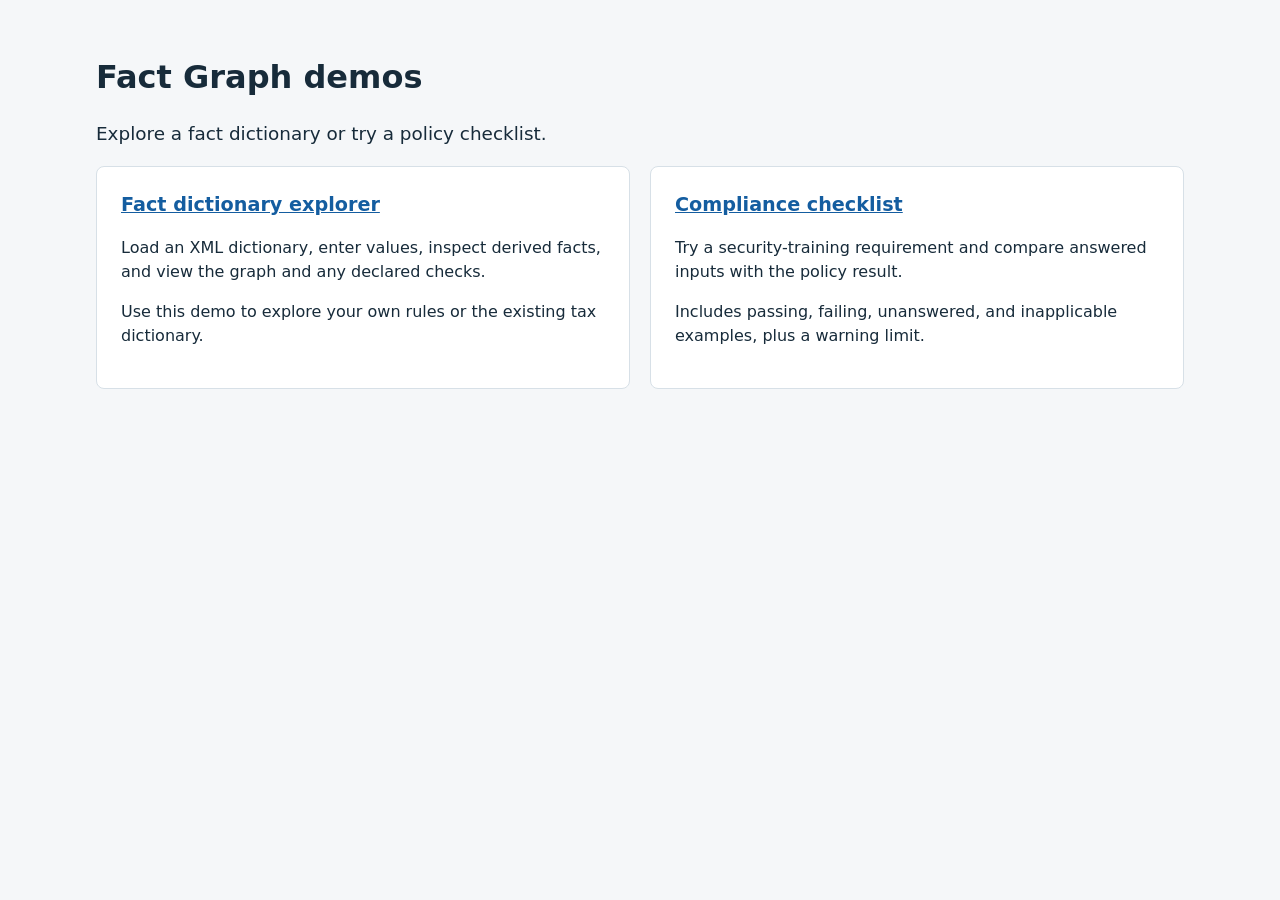
<file: demo/index.html>
<!doctype html>
<html lang="en">
<head>
  <meta charset="utf-8">
  <meta name="viewport" content="width=device-width, initial-scale=1">
  <title>Fact Graph demos</title>
  <link rel="stylesheet" href="./demo.css">
</head>
<body>
  <main>
    <h1>Fact Graph demos</h1>
    <p class="intro">Explore a fact dictionary or try a policy checklist.</p>
    <div class="demo-list">
      <section class="panel">
        <h2><a href="./explorer.html">Fact dictionary explorer</a></h2>
        <p>Load an XML dictionary, enter values, inspect derived facts, and view the graph and any declared checks.</p>
        <p>Use this demo to explore your own rules or the existing tax dictionary.</p>
      </section>
      <section class="panel">
        <h2><a href="./compliance.html">Compliance checklist</a></h2>
        <p>Try a security-training requirement and compare answered inputs with the policy result.</p>
        <p>Includes passing, failing, unanswered, and inapplicable examples, plus a warning limit.</p>
      </section>
    </div>
  </main>
</body>
</html>
</file>
<file: demo/demo.css>
:root {
  color-scheme: light;
  font-family: system-ui, sans-serif;
  color: #172b3a;
  background: #f5f7f9;
  line-height: 1.5;
}

body {
  max-width: 68rem;
  margin: 0 auto;
  padding: 2rem 1.25rem 4rem;
}

a { color: #145da0; }
nav { display: flex; flex-wrap: wrap; gap: 1.5rem; margin-bottom: 2rem; }
h1 { margin-bottom: .5rem; }
h2 { margin-top: 0; font-size: 1.2rem; }
.intro { font-size: 1.15rem; }
.hint { color: #526573; font-size: .9rem; }

.demo-list {
  display: grid;
  grid-template-columns: repeat(auto-fit, minmax(min(100%, 22rem), 1fr));
  gap: 1.25rem;
}

.panel {
  background: white;
  border: 1px solid #d7e0e7;
  border-radius: .5rem;
  padding: 1.5rem;
  margin: 1.25rem 0;
  min-width: 0;
}

.demo-list .panel { margin: 0 0 1.25rem; }
fieldset { border: 0; padding: 0; margin: 0; min-width: 0; }
label { display: block; font-weight: 600; margin-top: .75rem; }
label:first-child { margin-top: 0; }

input, select, button { font: inherit; }
input:not([type="file"]), select {
  box-sizing: border-box;
  width: 100%;
  padding: .5rem;
  border: 1px solid #9cafbd;
  border-radius: .25rem;
}
input[type="file"] { max-width: 100%; }
button {
  padding: .5rem .85rem;
  margin-top: 1rem;
  border: 1px solid #145da0;
  border-radius: .25rem;
  color: #fff;
  background: #145da0;
  cursor: pointer;
}
button:disabled, fieldset:disabled button { cursor: default; opacity: .55; }
button:hover:enabled { background: #104a80; }
:focus-visible { outline: 3px solid #df9414; outline-offset: 3px; }
.scenario-buttons { display: flex; flex-wrap: wrap; gap: .75rem; }
.scenario-buttons button { margin-top: 0; }

.notice { padding: .75rem 1rem; border-radius: .25rem; }
.error { background: #ffebe8; color: #7c201b; }
.warning { background: #fff4cf; color: #684b00; }
.result dt { font-weight: 600; }
.result dd { margin: .25rem 0 1rem; font-size: 1.5rem; font-weight: 700; }
[data-status="pass"] { color: #14683e; }
[data-status="fail"] { color: #a22421; }
[data-status="undetermined"] { color: #805700; }
[data-status="notApplicable"] { color: #526573; }
summary { cursor: pointer; font-weight: 600; }
pre { overflow: auto; background: #f5f7f9; padding: 1rem; border-radius: .25rem; }
</file>
